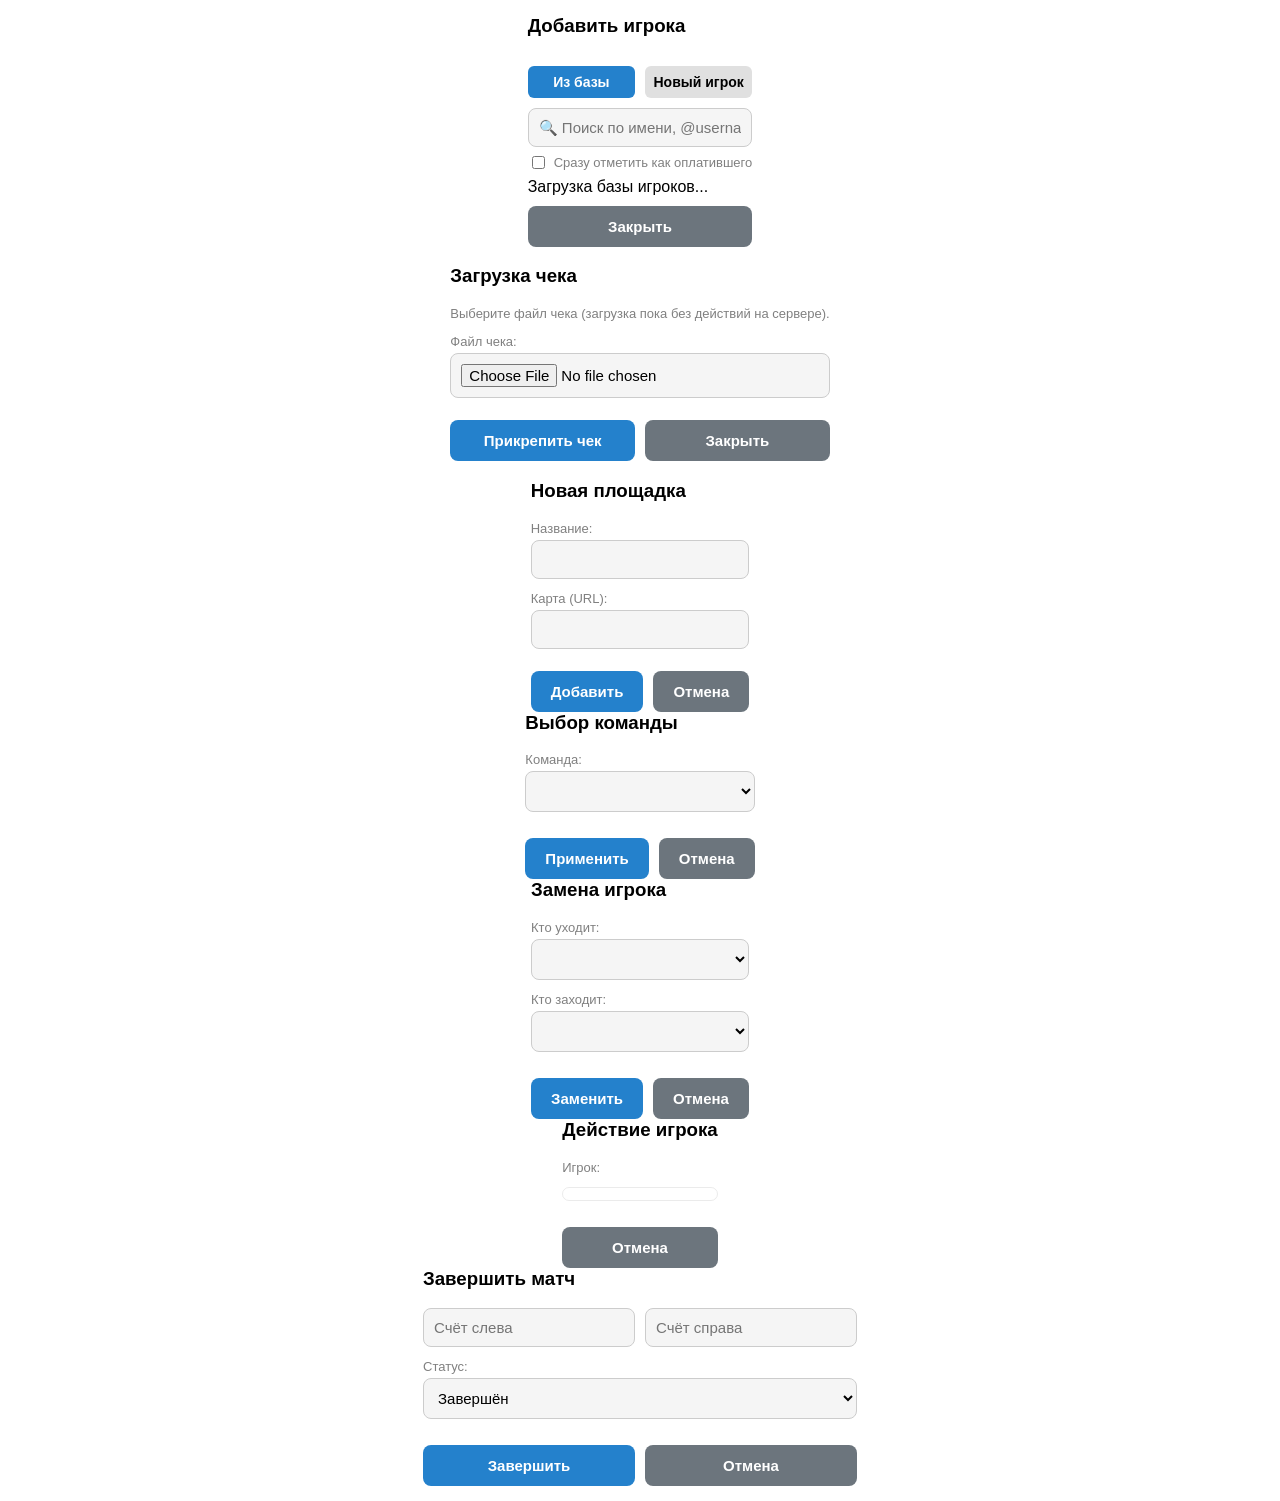
<file: docs/index.html>
<!DOCTYPE html>
<html lang="ru">
<head>
    <meta charset="UTF-8">
    <meta name="viewport" content="width=device-width, initial-scale=1.0">
    <title>Управление волейболом</title>
    <script src="https://telegram.org/js/telegram-web-app.js"></script>
    <link rel="stylesheet" href="css/match-and-menu.css">
</head>
<body>
    <div class="container">
        <!-- Раздел записи / игры -->
        <div id="signupSection" class="section">
            <div id="game-details" class="game-header">Загрузка информации...</div>
            <div id="status-container" class="status-box" style="display: none;">
                <p id="status-text" style="margin: 0 0 5px 0; font-weight: bold;"></p>
                <p id="payment-text" style="margin: 0; font-size: 13px; color: gray;"></p>
            </div>

            <div class="actions-row">
                <button type="button" id="action-btn" style="display: none; flex: 1; margin-top: 0;">Записаться</button>
                <button type="button" id="cancel-btn" class="btn-danger" style="display: none; flex: 1; margin-top: 0;">Отменить</button>
                <button type="button" id="confirm-payment-btn" class="btn-gold" style="flex: 1; margin-top: 0;">💳 Подтвердить оплату</button>
            </div>

            <div id="admin-panel-container" style="display: none; margin-top: 20px; border-top: 1px solid #ccc; padding-top: 15px;">
                <h3>⚙️ Управление</h3>
                <button type="button" id="open-add-player-modal" class="btn-secondary">➕ Добавить игрока</button>
            </div>

            <div class="players-list">
                <h3>📜 Состав (<span id="total-count">0</span>/<span id="max-count">0</span>)</h3>
                <div id="players-container">Загрузка состава...</div>
            </div>
        </div>

        <!-- Раздел создания анонса -->
        <div id="createSection" class="section">
            <h2>🏐 Создать анонс</h2>
            <form id="gameForm">
                <div class="form-group">
                    <label for="chatSelect">Группа:</label>
                    <select id="chatSelect" required></select>
                </div>
                <div class="form-group">
                    <label for="gameDate">Дата:</label>
                    <input type="date" id="gameDate" required>
                </div>
                <div class="form-group">
                    <label for="startTime">Начало:</label>
                    <input type="time" id="startTime" required>
                </div>
                <div class="form-group">
                    <label for="endTime">Конец:</label>
                    <input type="time" id="endTime" required>
                </div>
                <div class="form-group">
                    <label for="publishTime">Публикация:</label>
                    <select id="publishTime">
                        <option value="now">Сразу в группу</option>
                        <option value="draft">Только сохранить</option>
                    </select>
                </div>
                <div class="form-group">
                    <label id="venueLabel" for="venueSelect">Площадка:</label>
                    <div style="display: flex; gap: 8px;">
                        <select id="venueSelect" style="flex: 3;" required disabled></select>
                        <button type="button" id="open-venue-modal" class="btn-secondary btn-sm" style="flex: 1; margin-top: 0;" disabled title="Сначала выберите группу">➕</button>
                    </div>
                    <small id="venueHelperText" style="display: block; color: #e68a1e; font-size: 11px; margin-top: 3px;">⚠️ Сначала выберите группу</small>
                </div>
                <div class="form-group">
                    <label for="cost">Стоимость:</label>
                    <input type="text" id="cost" value="2500 kzt" required>
                </div>
                <div class="form-group">
                    <label for="maxPlayers">Лимит игроков:</label>
                    <input type="number" id="maxPlayers" value="18" required>
                </div>
                <div class="form-group">
                    <label for="orgName">Организатор:</label>
                    <input type="text" id="orgName" required>
                </div>
                <div class="form-group">
                    <label for="orgPhone">Телефон:</label>
                    <input type="tel" id="orgPhone" required>
                </div>
                <button type="submit">Создать анонс</button>
            </form>
        </div>

        <!-- Раздел матча -->
        <div id="matchSection" class="section">
            <div class="match-header">
                <button type="button" id="matchBackBtn" class="btn-secondary btn-sm" style="width: auto;">← Назад</button>
                <span id="matchGameTitle" class="match-game-title">Игра</span>
            </div>

            <div class="match-score-row">
                <div class="match-team match-team-left">
                    <button type="button" id="btnSwapTeamLeft" class="btn-team-icon" title="Замена игрока">⇄</button>
                    <button type="button" id="btnTeamNameLeft" class="btn-team-name">Команда слева</button>
                </div>
                <div class="match-score">
                    <div id="scoreLeft" class="match-score-digit">0</div>
                    <div id="scoreRight" class="match-score-digit">0</div>
                </div>
                <div class="match-team match-team-right">
                    <button type="button" id="btnTeamNameRight" class="btn-team-name">Команда справа</button>
                    <button type="button" id="btnSwapTeamRight" class="btn-team-icon" title="Замена игрока">⇄</button>
                </div>
            </div>

            <div class="match-players-row">
                <div class="match-players-col match-players-left">
                    <h4 id="teamLeftLabel">Команда слева</h4>
                    <div id="playersLeft"></div>
                </div>
                <div class="match-players-col match-players-right">
                    <h4 id="teamRightLabel">Команда справа</h4>
                    <div id="playersRight"></div>
                </div>
            </div>

            <div class="match-log">
                <div id="matchLogList"></div>
                <button type="button" id="btnUndoAction" class="btn-secondary btn-sm" style="width: auto; margin-top: 8px;">Отменить последнее действие</button>
                <button type="button" id="btnFinishMatch" style="width: auto; margin-top: 8px;">Завершить матч</button>
            </div>
        </div>
    </div>

    <!-- Модалка добавления игрока -->
    <div id="playerModal" class="modal">
        <div class="modal-content">
            <h3 id="playerModalTitle" style="margin-top: 0;">Добавить игрока</h3>
            <div class="tab-switcher" style="margin-bottom: 10px;">
                <button type="button" id="tab-db-players" class="tab-btn active">Из базы</button>
                <button type="button" id="tab-new-player" class="tab-btn">Новый игрок</button>
            </div>
            <div id="dbPlayersPane">
                <div class="form-group" style="margin-bottom: 6px;">
                    <input type="text" id="playerSearchInput" placeholder="🔍 Поиск по имени, @username или TG ID...">
                </div>
                <div class="form-group" style="margin-bottom: 6px;">
                    <label style="display: flex; align-items: center; gap: 6px; cursor: pointer;">
                        <input type="checkbox" id="dbSelectIsPaid" style="width: auto;">
                        <span>Сразу отметить как оплатившего</span>
                    </label>
                </div>
                <div id="dbPlayersList" class="db-players-scroll">Загрузка базы игроков...</div>
                <button type="button" id="close-player-modal-db" class="btn-secondary">Закрыть</button>
            </div>
            <div id="newPlayerPane" style="display: none;">
                <form id="playerForm">
                    <input type="hidden" id="editPlayerId">
                    <div class="form-group">
                        <label for="modalUserName">Имя *:</label>
                        <input type="text" id="modalUserName" placeholder="Например: Алексей К." required>
                    </div>
                    <div class="form-group">
                        <label for="modalUserGender">Пол *:</label>
                        <select id="modalUserGender" required>
                            <option value="male">Мужской</option>
                            <option value="female">Женский</option>
                        </select>
                    </div>
                    <div class="form-group">
                        <label for="modalTelegramId">Telegram ID:</label>
                        <input type="number" id="modalTelegramId" placeholder="Например: 123456789">
                    </div>
                    <div class="form-group">
                        <label for="modalTelegramUsername">Telegram username:</label>
                        <input type="text" id="modalTelegramUsername" placeholder="@username">
                    </div>
                    <div class="form-group" id="addToMatchOptionGroup">
                        <label style="display: flex; align-items: center; gap: 6px; cursor: pointer;">
                            <input type="checkbox" id="modalAddToMatch" checked style="width: auto;">
                            <span>Сразу добавить в текущий матч</span>
                        </label>
                    </div>
                    <div class="form-group" id="modalIsPaidGroup">
                        <label for="modalIsPaid">Оплата в матче:</label>
                        <select id="modalIsPaid">
                            <option value="false">Не оплатил</option>
                            <option value="true">Оплатил</option>
                        </select>
                    </div>
                    <div style="display: flex; gap: 10px;">
                        <button type="submit" id="savePlayerSubmitBtn">Сохранить</button>
                        <button type="button" id="close-player-modal" class="btn-secondary">Отмена</button>
                    </div>
                </form>
            </div>
        </div>
    </div>

    <!-- Модалка чека -->
    <div id="receiptModal" class="modal">
        <div class="modal-content">
            <h3>Загрузка чека</h3>
            <p style="font-size: 13px; color: gray; margin-top: 0;">Выберите файл чека (загрузка пока без действий на сервере).</p>
            <div class="form-group">
                <label for="receiptFileInput">Файл чека:</label>
                <input type="file" id="receiptFileInput" accept="image/*,.pdf">
            </div>
            <div style="display: flex; gap: 10px;">
                <button type="button" id="submit-receipt-btn">Прикрепить чек</button>
                <button type="button" id="close-receipt-modal" class="btn-secondary">Закрыть</button>
            </div>
        </div>
    </div>

    <!-- Модалка новой площадки -->
    <div id="venueModal" class="modal">
        <div class="modal-content">
            <h3>Новая площадка</h3>
            <form id="venueForm">
                <div class="form-group">
                    <label for="venueName">Название:</label>
                    <input type="text" id="venueName" required>
                </div>
                <div class="form-group">
                    <label for="venueMapUrl">Карта (URL):</label>
                    <input type="url" id="venueMapUrl" required>
                </div>
                <div style="display: flex; gap: 10px;">
                    <button type="submit">Добавить</button>
                    <button type="button" id="close-venue-modal" class="btn-secondary">Отмена</button>
                </div>
            </form>
        </div>
    </div>

    <!-- Модалка смены команды -->
    <div id="teamChangeModal" class="modal">
        <div class="modal-content">
            <h3 style="margin-top: 0;">Выбор команды</h3>
            <div class="form-group">
                <label for="teamChangeSelect">Команда:</label>
                <select id="teamChangeSelect"></select>
            </div>
            <div class="modal-actions">
                <button type="button" id="teamChangeConfirm">Применить</button>
                <button type="button" id="teamChangeCancel" class="btn-secondary">Отмена</button>
            </div>
        </div>
    </div>

    <!-- Модалка замены игрока -->
    <div id="replacePlayerModal" class="modal">
        <div class="modal-content">
            <h3 style="margin-top: 0;">Замена игрока</h3>
            <div class="form-group">
                <label for="replaceOutSelect">Кто уходит:</label>
                <select id="replaceOutSelect"></select>
            </div>
            <div class="form-group">
                <label for="replaceInSelect">Кто заходит:</label>
                <select id="replaceInSelect"></select>
            </div>
            <div class="modal-actions">
                <button type="button" id="replacePlayerConfirm">Заменить</button>
                <button type="button" id="replacePlayerCancel" class="btn-secondary">Отмена</button>
            </div>
        </div>
    </div>

    <!-- Модалка выбора действия -->
    <div id="actionModal" class="modal">
        <div class="modal-content">
            <h3 style="margin-top: 0;">Действие игрока</h3>
            <div class="form-group">
                <label>Игрок:</label>
                <span id="actionPlayerName" style="font-weight: bold;"></span>
            </div>
            <div id="actionList" style="max-height: 300px; overflow-y: auto; border: 1px solid rgba(128,128,128,0.16); border-radius: 8px; padding: 6px; margin-bottom: 12px;"></div>
            <div class="modal-actions">
                <button type="button" id="actionCancel" class="btn-secondary">Отмена</button>
            </div>
        </div>
    </div>

    <!-- Модалка завершения матча -->
    <div id="finishMatchModal" class="modal">
        <div class="modal-content">
            <h3 style="margin-top: 0;">Завершить матч</h3>
            <div class="finish-modal-row">
                <input type="number" id="finishScoreLeft" placeholder="Счёт слева" min="0">
                <input type="number" id="finishScoreRight" placeholder="Счёт справа" min="0">
            </div>
            <div class="form-group">
                <label for="finishStatus">Статус:</label>
                <select id="finishStatus">
                    <option value="finished">Завершён</option>
                    <option value="pending">Перенести</option>
                </select>
            </div>
            <div class="modal-actions">
                <button type="button" id="finishConfirm">Завершить</button>
                <button type="button" id="finishCancel" class="btn-secondary">Отмена</button>
            </div>
        </div>
    </div>

    <script type="module">
        import { initRouter } from './js/core/router_ui.js';
        import { initSignups } from './js/modules/signups.js';
        import { initAnnouncements } from './js/modules/announcements.js';
        import { initVenues } from './js/modules/venues.js';
        import { initMatchView } from './js/match/match-view.js';
        import { initMatchControls } from './js/match/match-controls.js';

        function parseGameParam(rawValue) {
            if (!rawValue || typeof rawValue !== 'string') return null;
            const trimmed = rawValue.trim();
            if (!trimmed) return null;
            if (trimmed.startsWith('game_')) {
                return trimmed.slice('game_'.length).trim() || null;
            }
            return trimmed;
        }

        function resolveInitialGameId() {
            const params = new URLSearchParams(window.location.search);
            const fromQuery = parseGameParam(params.get('game_id') || params.get('gameId') || params.get('startapp'));
            if (fromQuery) {
                window.CURRENT_GAME_ID = fromQuery;
                return fromQuery;
            }

            const hashQuery = window.location.hash.startsWith('#')
                ? new URLSearchParams(window.location.hash.slice(1))
                : null;
            const fromHash = parseGameParam(
                hashQuery?.get('game_id') || hashQuery?.get('gameId') || hashQuery?.get('tgWebAppStartParam')
            );
            if (fromHash) {
                window.CURRENT_GAME_ID = fromHash;
                return fromHash;
            }

            const startParam = window.Telegram?.WebApp?.initDataUnsafe?.start_param;
            const fromStart = parseGameParam(startParam);
            if (fromStart) {
                window.CURRENT_GAME_ID = fromStart;
                return fromStart;
            }

            return null;
        }

        function setActiveView(viewName) {
            const signupEl = document.getElementById('signupSection');
            const createEl = document.getElementById('createSection');
            const matchEl = document.getElementById('matchSection');
            if (signupEl) signupEl.classList.toggle('active', viewName === 'signup');
            if (createEl) createEl.classList.toggle('active', viewName === 'create');
            if (matchEl) matchEl.classList.toggle('active', viewName === 'match');
        }

        async function bootApp() {
            window.Telegram?.WebApp?.ready?.();
            window.Telegram?.WebApp?.expand?.();

            const gameId = resolveInitialGameId();
            const viewParam = new URLSearchParams(window.location.search).get('view');

            if (gameId) {
                setActiveView('match');
                initMatchControls(setActiveView);
                await initMatchView(gameId);
                return;
            }

            if (viewParam === 'create') {
                setActiveView('create');
                await initRouter();
                await initVenues();
                initAnnouncements();
                return;
            }

            setActiveView('signup');
            await initSignups();
        }

        if (document.readyState === 'loading') {
            document.addEventListener('DOMContentLoaded', bootApp);
        } else {
            bootApp();
        }
    </script>
</body>
</html>
</file>
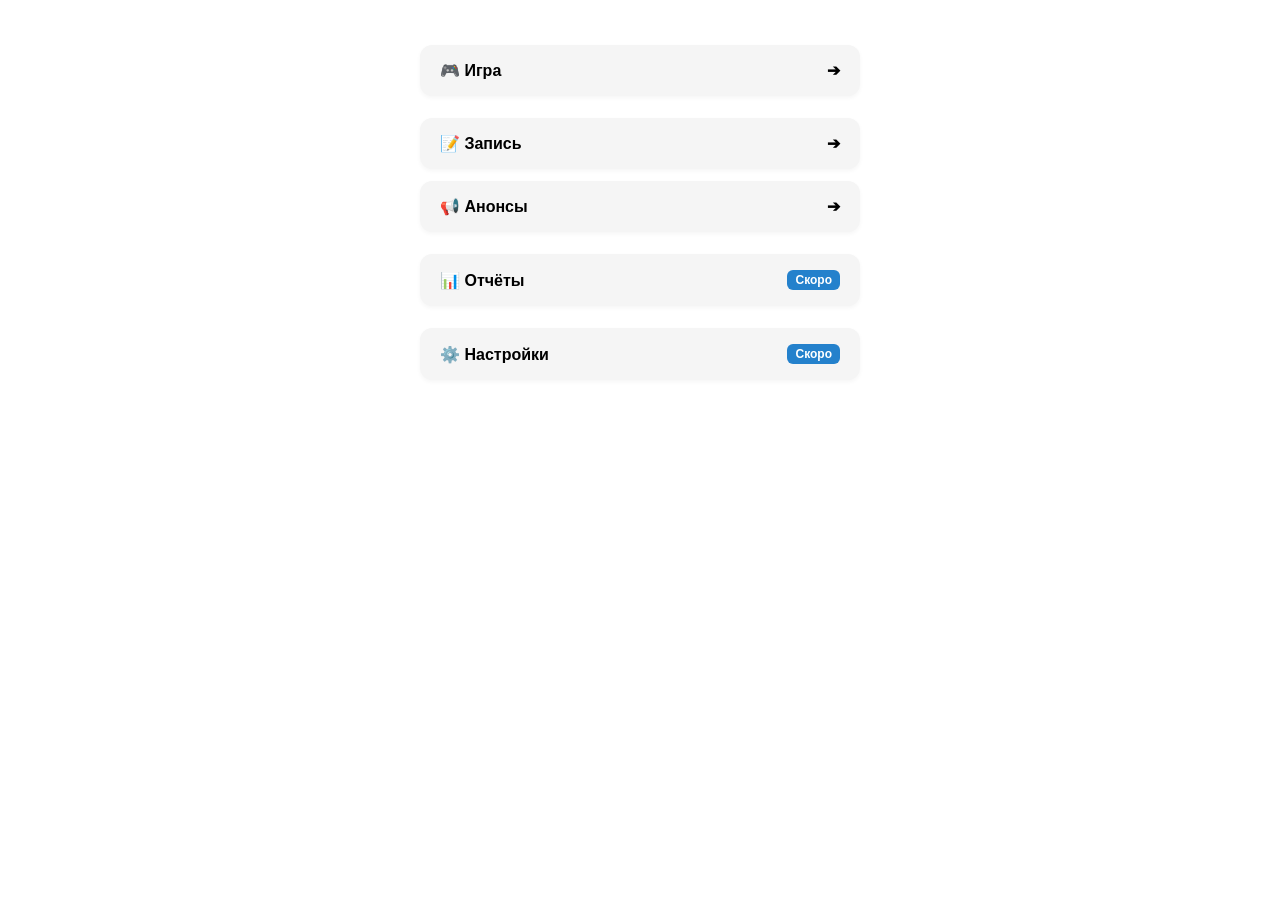
<file: docs/menu.html>
<!DOCTYPE html>
<html lang="ru">
<head>
    <meta charset="UTF-8">
    <meta name="viewport" content="width=device-width, initial-scale=1.0">
    <title>Меню бота</title>
    <script src="https://telegram.org/js/telegram-web-app.js"></script>
    <link rel="stylesheet" href="css/match-and-menu.css">
</head>
<body>
    <div id="mainMenuView" class="container">
        <div class="menu-list">
            <button type="button" id="menu-game" data-open-section="gameSection" class="menu-item">
                <span>🎮 Игра</span>
                <span>➔</span>
            </button>
            <button type="button" id="menu-my-signups" data-open-section="mySignupsSection" class="menu-item">
                <span>📝 Запись</span>
                <span>➔</span>
            </button>
            <a href="index.html?view=create" class="menu-item">
                <span>📢 Анонсы</span>
                <span>➔</span>
            </a>
            <button type="button" data-open-section="reportsSection" class="menu-item">
                <span>📊 Отчёты</span>
                <span class="badge">Скоро</span>
            </button>
            <button type="button" data-open-section="settingsSection" class="menu-item">
                <span>⚙️ Настройки</span>
                <span class="badge">Скоро</span>
            </button>
        </div>
    </div>

    <!-- 2. Запись (Мои записи) -->
    <div id="mySignupsSection" class="section-view" role="dialog" aria-modal="true" aria-labelledby="mySignupsTitle">
        <div class="section-inner">
            <div class="section-header">
                <button type="button" class="back-btn" data-back-to-menu>← Назад</button>
                <h3 id="mySignupsTitle" class="section-title">📝 Мои записи</h3>
            </div>
            <div class="section-body">
                <div id="mySignupsList" class="empty-placeholder">Загрузка ваших записей...</div>
            </div>
        </div>
    </div>

    <!-- 4. Отчёты -->
    <div id="reportsSection" class="section-view" role="dialog" aria-modal="true" aria-labelledby="reportsTitle">
        <div class="section-inner">
            <div class="section-header">
                <button type="button" class="back-btn" data-back-to-menu>← Назад</button>
                <h3 id="reportsTitle" class="section-title">📊 Отчёты</h3>
            </div>
            <div class="section-body">
                <div class="empty-placeholder">Раздел в разработке.</div>
            </div>
        </div>
    </div>

    <!-- 5. Настройки -->
    <div id="settingsSection" class="section-view" role="dialog" aria-modal="true" aria-labelledby="settingsTitle">
        <div class="section-inner">
            <div class="section-header">
                <button type="button" class="back-btn" data-back-to-menu>← Назад</button>
                <h3 id="settingsTitle" class="section-title">⚙️ Настройки</h3>
            </div>
            <div class="section-body">
                <div class="empty-placeholder">Раздел в разработке.</div>
            </div>
        </div>
    </div>

    <!-- 6. Игра -->
    <div id="gameSection" class="section-view" role="dialog" aria-modal="true" aria-labelledby="gameTitle">
        <div class="section-inner">
            <div class="section-header">
                <button type="button" class="back-btn" data-back-to-menu>← Назад</button>
                <h3 id="gameTitle" class="section-title">🎮 Игра</h3>
            </div>
            <div class="section-body">
                <div style="margin-bottom: 12px;">
                    <label for="gameSelect" style="display: block; font-size: 14px; margin-bottom: 6px; color: inherit;">Выберите игру:</label>
                    <select id="gameSelect" style="width: 100%; padding: 10px 12px; border-radius: 10px; border: 1px solid rgba(128, 128, 128, 0.16); background: var(--tg-theme-secondary-bg-color, #f5f5f5); color: inherit; font-size: 14px;">
                        <option value="">Загрузка игр...</option>
                    </select>
                </div>
                <div style="display: flex; flex-direction: column; gap: 10px;">
                    <button type="button" id="btnGameStart" style="width: 100%; padding: 14px 16px; border-radius: 10px; border: none; background: var(--tg-theme-button-color, #2481cc); color: var(--tg-theme-button-text-color, #fff); font-weight: bold; font-size: 15px; cursor: pointer;">
                        ▶ Старт матча
                    </button>
                    <button type="button" id="btnGameSettings" style="width: 100%; padding: 14px 16px; border-radius: 10px; border: 1px solid rgba(128, 128, 128, 0.16); background: var(--tg-theme-secondary-bg-color, #f5f5f5); color: inherit; font-weight: bold; font-size: 15px; cursor: pointer; display: none;">
                        ⚙️ Настройки состава и действий
                    </button>
                </div>
                <div id="gameInfo" style="margin-top: 16px; padding: 12px; border-radius: 10px; background: var(--tg-theme-secondary-bg-color, #f5f5f5); font-size: 13px; color: inherit; display: none;"></div>
            </div>
        </div>
    </div>

    <!-- 7. Настройки состава и действий -->
    <div id="gameSettingsSection" class="section-view" role="dialog" aria-modal="true" aria-labelledby="gameSettingsTitle">
        <div class="section-inner">
            <div class="section-header">
                <button type="button" class="back-btn" data-back-to-game>← Назад к игре</button>
                <h3 id="gameSettingsTitle" class="section-title">⚙️ Настройки игры</h3>
            </div>
            <div class="section-body">
                <div id="gameSettingsError" style="color: #d9534f; font-size: 13px; margin-bottom: 10px; display: none;"></div>

                <!-- Игроки -->
                <div style="margin-bottom: 14px;">
                    <div style="font-weight: bold; margin-bottom: 6px;">👥 Игроки в игре</div>
                    <div id="playersList" style="display: flex; flex-direction: column; gap: 6px;"></div>
                </div>

                <!-- Команды -->
                <div style="margin-bottom: 14px;">
                    <div style="font-weight: bold; margin-bottom: 6px;">🏆 Команды (перетаскивайте игроков)</div>
                    <div id="teamsContainer" style="display: flex; flex-direction: column; gap: 10px;"></div>
                    <button type="button" id="btnSaveTeams" style="width: 100%; padding: 10px; border-radius: 8px; border: none; background: var(--tg-theme-button-color, #2481cc); color: var(--tg-theme-button-text-color, #fff); font-weight: bold; cursor: pointer; margin-top: 8px;">💾 Сохранить команды и составы</button>
                </div>

                <!-- Действия сообщества -->
                <div>
                    <div style="font-weight: bold; margin-bottom: 6px;">⚡ Действия сообщества</div>
                    <div style="display: flex; gap: 8px; margin-bottom: 8px;">
                        <input type="text" id="newActionTitle" placeholder="Название действия" style="flex: 1; padding: 8px; border-radius: 8px; border: 1px solid rgba(128,128,128,0.16); background: var(--tg-theme-secondary-bg-color, #f5f5f5); color: inherit; font-size: 14px;">
                        <input type="number" id="newActionWeight" placeholder="Вес" step="0.5" style="width: 80px; padding: 8px; border-radius: 8px; border: 1px solid rgba(128,128,128,0.16); background: var(--tg-theme-secondary-bg-color, #f5f5f5); color: inherit; font-size: 14px;">
                        <button type="button" id="btnAddAction" style="padding: 8px 14px; border-radius: 8px; border: none; background: var(--tg-theme-button-color, #2481cc); color: var(--tg-theme-button-text-color, #fff); font-weight: bold; cursor: pointer;">+</button>
                    </div>
                    <div id="actionsList" style="display: flex; flex-direction: column; gap: 6px;"></div>
                </div>
            </div>
        </div>
    </div>

    <script type="module">
        import { initNavigation } from './js/menu/navigation.js';

        function startMenu() {
            initNavigation();
        }

        if (document.readyState === 'loading') {
            document.addEventListener('DOMContentLoaded', startMenu);
        } else {
            startMenu();
        }
    </script>
</body>
</html>
</file>
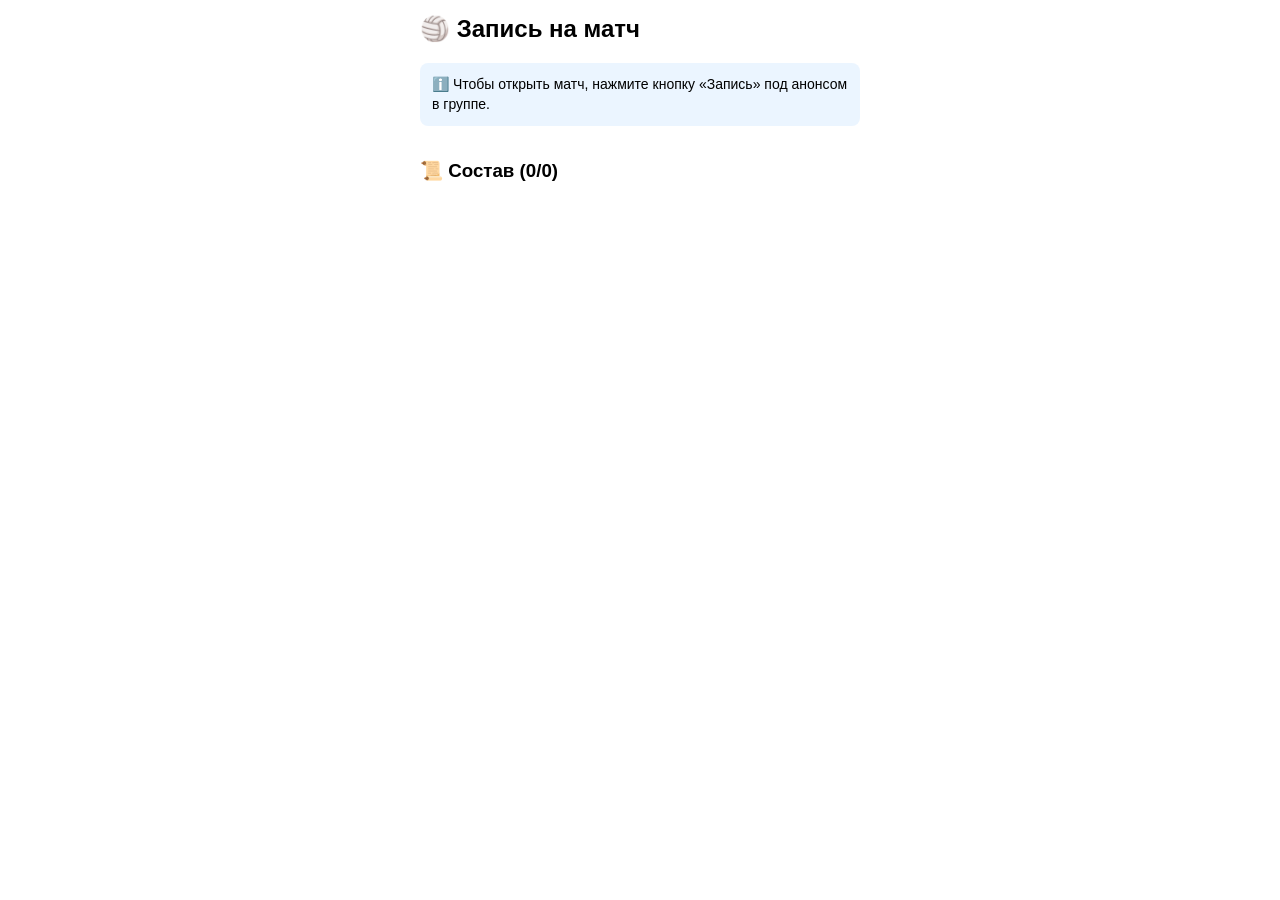
<file: docs/signup.html>
﻿<!DOCTYPE html>
<html lang="ru">
<head>
    <meta charset="UTF-8">
    <meta name="viewport" content="width=device-width, initial-scale=1.0">
    <title>Запись на матч</title>
    <script src="https://telegram.org/js/telegram-web-app.js"></script>
    <style>
        body {
            font-family: -apple-system, BlinkMacSystemFont, 'Segoe UI', Roboto, sans-serif;
            background: var(--tg-theme-bg-color, #fff);
            color: var(--tg-theme-text-color, #000);
            margin: 0;
            padding: 15px;
            display: flex;
            flex-direction: column;
            align-items: center;
        }
        .container { width: 100%; max-width: 440px; }
        .section { margin-bottom: 20px; }
        .form-group { margin-bottom: 12px; text-align: left; }
        label { display: block; font-size: 13px; color: gray; margin-bottom: 4px; }
        select, input {
            width: 100%;
            padding: 10px;
            box-sizing: border-box;
            border: 1px solid #ccc;
            border-radius: 8px;
            font-size: 15px;
            background: var(--tg-theme-secondary-bg-color, #f5f5f5);
            color: inherit;
        }
        button {
            background-color: var(--tg-theme-button-color, #2481cc);
            color: var(--tg-theme-button-text-color, #fff);
            border: none;
            border-radius: 8px;
            padding: 12px 20px;
            font-size: 15px;
            font-weight: bold;
            width: 100%;
            cursor: pointer;
            margin-top: 10px;
        }
        .btn-secondary { background-color: #6c757d; }
        .btn-danger { background-color: #d9534f; }
        .btn-gold { background-color: #c59b27; color: #fff; }
        .btn-sm { padding: 6px 10px; font-size: 13px; margin-top: 0; width: auto; }
        .status-box { margin-top: 15px; padding: 12px; border-radius: 8px; background: rgba(0,0,0,0.04); text-align: center; }
        .tab-switcher { display: flex; gap: 10px; margin-bottom: 15px; }
        .tab-btn { flex: 1; padding: 8px; background: var(--tg-theme-secondary-bg-color, #e0e0e0); color: inherit; border: none; border-radius: 6px; cursor: pointer; font-size: 14px; }
        .tab-btn.active { background: var(--tg-theme-button-color, #2481cc); color: #fff; }
        .game-header { background: rgba(0,123,255,0.08); padding: 12px; border-radius: 8px; margin-bottom: 15px; font-size: 14px; line-height: 1.4; }
        .players-list { margin-top: 15px; text-align: left; }
        .player-item { display: flex; justify-content: space-between; align-items: center; gap: 8px; padding: 9px 10px; margin-bottom: 6px; background: var(--tg-theme-secondary-bg-color, #f8f9fa); border-radius: 6px; font-size: 14px; }
        .player-info { display: flex; align-items: center; gap: 8px; overflow: hidden; text-overflow: ellipsis; }
        .player-name-paid { color: #d4a017; font-weight: 700; letter-spacing: 0.2px; text-shadow: 0 0 1px rgba(212, 160, 23, 0.25); }
        .player-name-unpaid { color: #7a7f87; font-weight: 400; }
        .actions-row { display: flex; flex-wrap: wrap; gap: 8px; margin-top: 10px; }
        .modal { display: none; position: fixed; top: 0; left: 0; width: 100%; height: 100%; background: rgba(0,0,0,0.5); justify-content: center; align-items: center; z-index: 100; }
        .modal-content { background: var(--tg-theme-bg-color, #fff); padding: 20px; border-radius: 10px; width: 92%; max-width: 400px; max-height: 88vh; overflow-y: auto; box-sizing: border-box; }
        .db-players-scroll { max-height: 270px; overflow-y: auto; border: 1px solid rgba(128,128,128,0.25); border-radius: 8px; padding: 6px; margin-top: 8px; }
        .db-player-row { display: flex; justify-content: space-between; align-items: center; gap: 6px; padding: 8px; border-bottom: 1px solid rgba(128,128,128,0.15); font-size: 13px; }
        .db-player-row:last-child { border-bottom: none; }
        .db-player-meta { font-size: 11px; color: gray; margin-top: 2px; }
    </style>
</head>
<body>
    <div class="container">
        <div id="signupSection" class="section active">
            <h2 style="margin-top: 0;">🏐 Запись на матч</h2>
            <div id="game-details" class="game-header">Загрузка информации...</div>
            <div id="status-container" class="status-box" style="display: none;">
                <p id="status-text" style="margin: 0 0 5px 0; font-weight: bold;"></p>
                <p id="payment-text" style="margin: 0; font-size: 13px; color: gray;"></p>
            </div>

            <div class="actions-row">
                <button id="action-btn" style="display: none; flex: 1; margin-top: 0;">Записаться</button>
                <button id="cancel-btn" class="btn-danger" style="display: none; flex: 1; margin-top: 0;">Отменить</button>
                <button id="confirm-payment-btn" class="btn-gold" style="flex: 1; margin-top: 0;">💳 Подтвердить оплату</button>
            </div>

            <div id="admin-panel-container" style="display: none; margin-top: 20px; border-top: 1px solid #ccc; padding-top: 15px;">
                <h3>⚙️ Управление</h3>
                <button id="open-add-player-modal" class="btn-secondary">➕ Добавить игрока</button>
            </div>

            <div class="players-list">
                <h3>📜 Состав (<span id="total-count">0</span>/<span id="max-count">0</span>)</h3>
                <div id="players-container">Загрузка состава...</div>
            </div>
        </div>

        <div id="playerModal" class="modal">
            <div class="modal-content">
                <h3 id="playerModalTitle" style="margin-top: 0;">Добавить игрока</h3>
                <div class="tab-switcher" style="margin-bottom: 10px;">
                    <button type="button" id="tab-db-players" class="tab-btn active">Из базы</button>
                    <button type="button" id="tab-new-player" class="tab-btn">Новый игрок</button>
                </div>
                <div id="dbPlayersPane">
                    <div class="form-group" style="margin-bottom: 6px;">
                        <input type="text" id="playerSearchInput" placeholder="🔍 Поиск по имени, @username или TG ID...">
                    </div>
                    <div class="form-group" style="margin-bottom: 6px;">
                        <label style="display: flex; align-items: center; gap: 6px; cursor: pointer;">
                            <input type="checkbox" id="dbSelectIsPaid" style="width: auto;">
                            <span>Сразу отметить как оплатившего</span>
                        </label>
                    </div>
                    <div id="dbPlayersList" class="db-players-scroll">Загрузка базы игроков...</div>
                    <button type="button" id="close-player-modal-db" class="btn-secondary">Закрыть</button>
                </div>
                <div id="newPlayerPane" style="display: none;">
                    <form id="playerForm">
                        <input type="hidden" id="editPlayerId">
                        <div class="form-group">
                            <label>Имя *:</label>
                            <input type="text" id="modalUserName" placeholder="Например: Алексей К." required>
                        </div>
                        <div class="form-group">
                            <label>Пол *:</label>
                            <select id="modalUserGender" required>
                                <option value="male">Мужской</option>
                                <option value="female">Женский</option>
                            </select>
                        </div>
                        <div class="form-group">
                            <label>Telegram ID:</label>
                            <input type="number" id="modalTelegramId" placeholder="Например: 123456789">
                        </div>
                        <div class="form-group">
                            <label>Telegram username:</label>
                            <input type="text" id="modalTelegramUsername" placeholder="@username">
                        </div>
                        <div class="form-group" id="addToMatchOptionGroup">
                            <label style="display: flex; align-items: center; gap: 6px; cursor: pointer;">
                                <input type="checkbox" id="modalAddToMatch" checked style="width: auto;">
                                <span>Сразу добавить в текущий матч</span>
                            </label>
                        </div>
                        <div class="form-group" id="modalIsPaidGroup">
                            <label>Оплата в матче:</label>
                            <select id="modalIsPaid">
                                <option value="false">Не оплатил</option>
                                <option value="true">Оплатил</option>
                            </select>
                        </div>
                        <div style="display: flex; gap: 10px;">
                            <button type="submit" id="savePlayerSubmitBtn">Сохранить</button>
                            <button type="button" id="close-player-modal" class="btn-secondary">Отмена</button>
                        </div>
                    </form>
                </div>
            </div>
        </div>

        <div id="receiptModal" class="modal">
            <div class="modal-content">
                <h3>Загрузка чека</h3>
                <p style="font-size: 13px; color: gray; margin-top: 0;">Выберите файл чека (загрузка пока без действий на сервере).</p>
                <div class="form-group">
                    <label>Файл чека:</label>
                    <input type="file" id="receiptFileInput" accept="image/*,.pdf">
                </div>
                <div style="display: flex; gap: 10px;">
                    <button type="button" id="submit-receipt-btn">Прикрепить чек</button>
                    <button type="button" id="close-receipt-modal" class="btn-secondary">Закрыть</button>
                </div>
            </div>
        </div>
    </div>

    <script type="module">
        import { initSignups } from './js/modules/signups.js';

        document.addEventListener('DOMContentLoaded', async () => {
            window.Telegram?.WebApp?.ready?.();
            window.Telegram?.WebApp?.expand?.();
            await initSignups();
        });
    </script>
</body>
</html>
</file>
<file: docs/css/match-and-menu.css>
* {
    box-sizing: border-box;
}

body {
    font-family: -apple-system, BlinkMacSystemFont, 'Segoe UI', Roboto, sans-serif;
    background: var(--tg-theme-bg-color, #fff);
    color: var(--tg-theme-text-color, #000);
    margin: 0;
    padding: 15px;
    display: flex;
    flex-direction: column;
    align-items: center;
}

.container {
    width: 100%;
    max-width: 440px;
}

.section {
    display: none;
    margin-bottom: 20px;
}

.section.active {
    display: block;
}

.form-group {
    margin-bottom: 12px;
    text-align: left;
}

label {
    display: block;
    font-size: 13px;
    color: gray;
    margin-bottom: 4px;
}

select, input {
    width: 100%;
    padding: 10px;
    box-sizing: border-box;
    border: 1px solid #ccc;
    border-radius: 8px;
    font-size: 15px;
    background: var(--tg-theme-secondary-bg-color, #f5f5f5);
.game-header {
    background: rgba(0,123,255,0.08);
    padding: 12px;
    border-radius: 8px;
    margin-bottom: 15px;
    font-size: 14px;
    line-height: 1.4;
}

.players-list {
    margin-top: 15px;
    text-align: left;
}

.player-item {
    display: flex;
    justify-content: space-between;
    align-items: center;
    gap: 8px;
    padding: 9px 10px;
    margin-bottom: 6px;
    background: var(--tg-theme-secondary-bg-color, #f8f9fa);
    border-radius: 6px;
    font-size: 14px;
}

.player-info {
    display: flex;
    align-items: center;
    gap: 8px;
    overflow: hidden;
    text-overflow: ellipsis;
}

.player-name-paid {
    color: #d4a017;
    font-weight: 700;
    letter-spacing: 0.2px;
    text-shadow: 0 0 1px rgba(212, 160, 23, 0.25);
}

.player-name-unpaid {
    color: #7a7f87;
    font-weight: 400;
}

.actions-row {
    display: flex;
    flex-wrap: wrap;
    gap: 8px;
    margin-top: 10px;
}

.modal {
    display: none;
    position: fixed;
    top: 0;
    left: 0;
    width: 100%;
    height: 100%;
    background: rgba(0,0,0,0.5);
    justify-content: center;
    align-items: center;
    z-index: 100;
}

.modal-content {
    background: var(--tg-theme-bg-color, #fff);
    padding: 20px;
    border-radius: 10px;
    width: 92%;
    max-width: 400px;
    max-height: 88vh;
    overflow-y: auto;
    box-sizing: border-box;
}

.db-players-scroll {
    max-height: 270px;
    overflow-y: auto;
    border: 1px solid rgba(128,128,128,0.25);
    border-radius: 8px;
    padding: 6px;
    margin-top: 8px;
}

.db-player-row {
    display: flex;
    justify-content: space-between;
    align-items: center;
    gap: 6px;
    padding: 8px;
    border-bottom: 1px solid rgba(128,128,128,0.15);
    font-size: 13px;
}

.db-player-row:last-child {
    border-bottom: none;
}

.db-player-meta {
    font-size: 11px;
    color: gray;
    margin-top: 2px;
}

    color: inherit;
}

button {
    background-color: var(--tg-theme-button-color, #2481cc);
    color: var(--tg-theme-button-text-color, #fff);
    border: none;
    border-radius: 8px;
    padding: 12px 20px;
    font-size: 15px;
    font-weight: bold;
    width: 100%;
    cursor: pointer;
    margin-top: 10px;
}

button:hover {
    opacity: 0.92;
}

.btn-secondary {
    background-color: #6c757d;
}

.btn-danger {
    background-color: #d9534f;
}

.btn-gold {
    background-color: #c59b27;
    color: #fff;
}

.btn-sm {
    padding: 6px 10px;
    font-size: 13px;
    margin-top: 0;
    width: auto;
}

.status-box {
    margin-top: 15px;
    padding: 12px;
    border-radius: 8px;
    background: rgba(0,0,0,0.04);
    text-align: center;
}

.tab-switcher {
    display: flex;
    gap: 10px;
    margin-bottom: 10px;
}

.tab-btn {
    flex: 1;
    padding: 8px;
    background: var(--tg-theme-secondary-bg-color, #e0e0e0);
    color: inherit;
    border: none;
    border-radius: 6px;
    cursor: pointer;
    font-size: 14px;
}

.tab-btn.active {
    background: var(--tg-theme-button-color, #2481cc);
    color: #fff;
}
/* ---------- Match mode styles (adaptive & robust) ---------- */
.match-header {
    display: flex;
    justify-content: space-between;
    align-items: center;
    margin-bottom: 10px;
    padding-bottom: 8px;
    border-bottom: 1px solid rgba(128,128,128,0.16);
}

.match-game-title {
    font-size: 16px;
    font-weight: bold;
    overflow: hidden;
    text-overflow: ellipsis;
    white-space: nowrap;
}

.match-score-row {
    display: flex;
    justify-content: space-between;
    align-items: center;
    margin-bottom: 12px;
    gap: 6px;
    width: 100%;
}

.match-team {
    display: flex;
    align-items: center;
    gap: 4px;
    flex: 1;
    min-width: 0;
}

.btn-team-icon {
    width: 30px;
    height: 30px;
    border-radius: 50%;
    background: var(--tg-theme-secondary-bg-color, #e0e0e0);
    color: inherit;
    border: 1px solid rgba(128,128,128,0.16);
    font-size: 13px;
    display: flex;
    align-items: center;
    justify-content: center;
    cursor: pointer;
    flex-shrink: 0;
}

.btn-team-name {
    flex: 1;
    min-width: 0;
    text-align: left;
    padding: 8px 6px;
    border-radius: 8px;
    background: var(--tg-theme-secondary-bg-color, #f0f0f0);
    color: inherit;
    border: 1px solid rgba(128,128,128,0.16);
    font-weight: 600;
    font-size: 13px;
    cursor: pointer;
    overflow: hidden;
    text-overflow: ellipsis;
    white-space: nowrap;
}

.match-score {
    display: flex;
    align-items: center;
    gap: 4px;
    flex-shrink: 0;
}

.match-score-digit {
    font-size: 30px;
    font-weight: 800;
    min-width: 36px;
    text-align: center;
}

.match-score-digit.swipe-anim {
    animation: swipeAnim 0.3s ease;
}

@keyframes swipeAnim {
    0% { transform: scale(1); }
    50% { transform: scale(1.2); }
    100% { transform: scale(1); }
}

.match-players-row {
    display: flex;
    gap: 10px;
    margin-bottom: 10px;
}

.match-players-col {
    flex: 1;
    display: flex;
    flex-direction: column;
    gap: 6px;
    min-width: 0;
}

.match-players-col h4 {
    margin: 0 0 4px 0;
    font-size: 13px;
    color: gray;
    font-weight: 600;
    overflow: hidden;
    text-overflow: ellipsis;
    white-space: nowrap;
}

.match-player-btn {
    width: 100%;
    padding: 8px 10px;
    border-radius: 8px;
    background: var(--tg-theme-secondary-bg-color, #e8e8e8);
    color: inherit;
    border: 1px solid rgba(128,128,128,0.16);
    text-align: left;
    font-size: 13px;
    cursor: pointer;
    overflow: hidden;
    text-overflow: ellipsis;
    white-space: nowrap;
}

.match-player-btn:active {
    opacity: 0.85;
    background: #d0d0d0;
}

.match-log {
    border-top: 1px solid rgba(128,128,128,0.16);
    padding-top: 8px;
    margin-top: 8px;
}

.match-log-item {
    padding: 8px 10px;
    border-radius: 8px;
    background: var(--tg-theme-secondary-bg-color, #f0f0f0);
    margin-bottom: 6px;
    font-size: 13px;
    display: flex;
    justify-content: space-between;
    align-items: center;
}

.match-log-weight-pos {
    font-weight: bold;
    color: #2e9e5b;
}

.match-log-weight-neg {
    font-weight: bold;
    color: #d9534f;
}

.match-log-weight-neu {
    font-weight: bold;
    color: #6c757d;
}

.match-empty {
    color: gray;
    font-size: 13px;
    text-align: center;
    padding: 20px;
}

.modal-actions {
    display: flex;
    gap: 10px;
    margin-top: 16px;
}

.modal-actions button {
    flex: 1;
}

.finish-modal-row {
    display: flex;
    gap: 10px;
    margin-bottom: 12px;
}

.finish-modal-row input {
    flex: 1;
}


.menu-list {
    display: flex;
    flex-direction: column;
    gap: 12px;
    margin-top: 20px;
}

.menu-item {
    display: flex;
    align-items: center;
    justify-content: space-between;
    width: 100%;
    border: none;
    background: var(--tg-theme-secondary-bg-color, #f5f5f5);
    padding: 16px 20px;
    border-radius: 12px;
    text-decoration: none;
    color: inherit;
    font-weight: bold;
    font-size: 16px;
    cursor: pointer;
    box-shadow: 0 2px 4px rgba(0, 0, 0, 0.04);
}

.menu-item:hover {
    opacity: 0.9;
}

.badge {
    font-size: 12px;
    background: #2481cc;
    color: #fff;
    padding: 3px 8px;
    border-radius: 6px;
}

.section-view {
    display: none;
    position: fixed;
    inset: 0;
    z-index: 1000;
    background: var(--tg-theme-bg-color, #fff);
    color: var(--tg-theme-text-color, #000);
    overflow-y: auto;
    padding: 15px;
}

.section-view.is-open {
    display: flex;
    flex-direction: column;
    align-items: center;
}

.section-inner {
    width: 100%;
    max-width: 440px;
    display: flex;
    flex-direction: column;
    gap: 16px;
}

.section-header {
    display: flex;
    align-items: center;
    gap: 12px;
}

.back-btn {
    border: none;
    background: var(--tg-theme-secondary-bg-color, #f5f5f5);
    color: inherit;
    font-weight: bold;
    font-size: 14px;
    padding: 10px 14px;
    border-radius: 10px;
    cursor: pointer;
    flex-shrink: 0;
}

.back-btn:hover {
    opacity: 0.85;
}

.section-title {
    margin: 0;
    font-size: 18px;
}

.section-body {
    min-height: 120px;
}

.empty-placeholder {
    color: var(--tg-theme-hint-color, #888);
    font-size: 14px;
    text-align: center;
    padding: 32px 16px;
}

.game-card {
    display: block;
    text-decoration: none;
    color: inherit;
    background: var(--tg-theme-secondary-bg-color, #f5f5f5);
    border-radius: 12px;
    padding: 12px 14px;
    margin-bottom: 10px;
    border: 1px solid rgba(128, 128, 128, 0.16);
}

.game-card:last-child {
    margin-bottom: 0;
}

.game-card:hover {
    opacity: 0.92;
}
</file>
